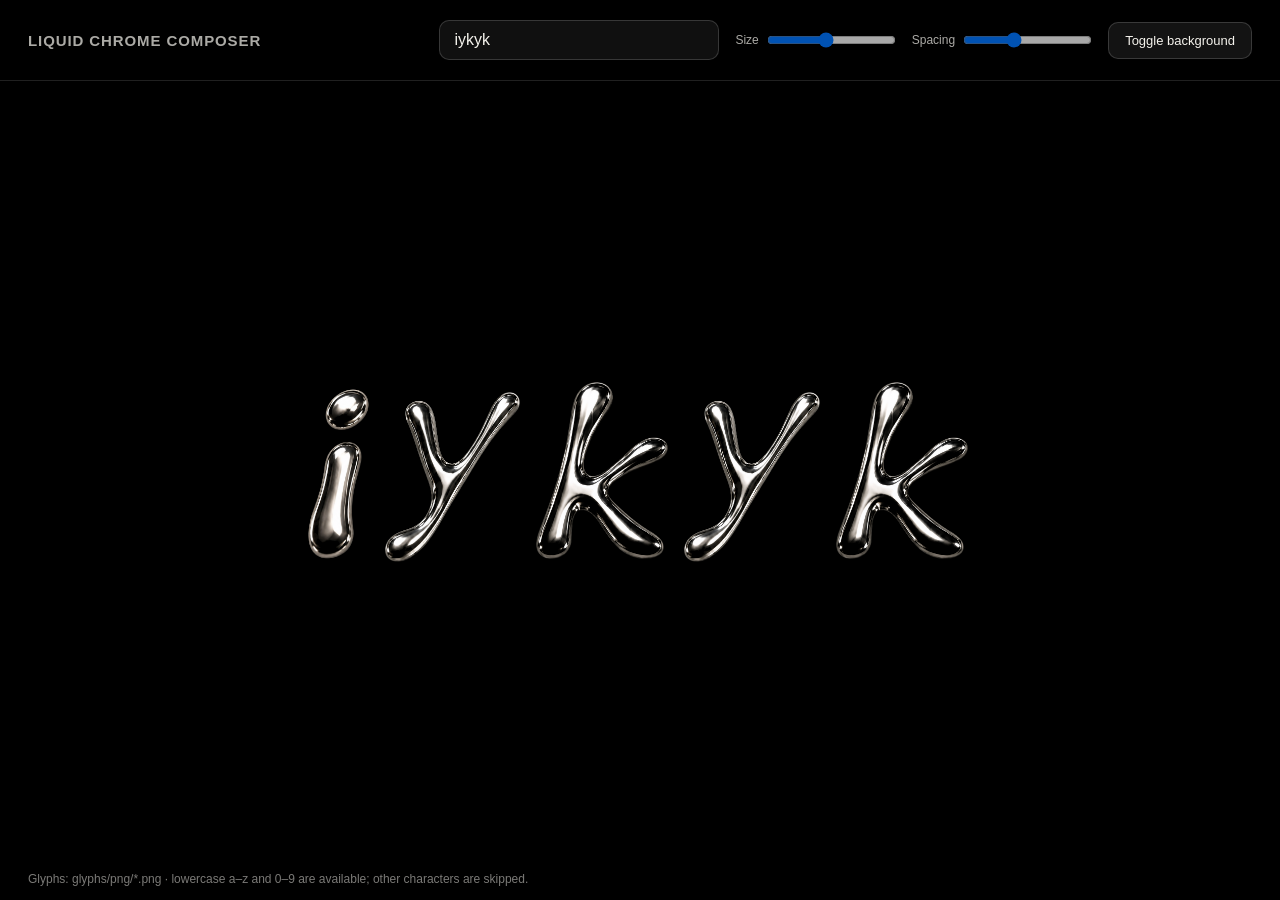
<file: demo/composer.html>
<!DOCTYPE html>
<html lang="en">
<head>
<meta charset="UTF-8">
<meta name="viewport" content="width=device-width, initial-scale=1.0">
<title>Liquid Chrome – PNG Glyph Composer</title>
<style>
  :root {
    --bg: #000000;
    --fg: #f4f2ec;
  }
  * { box-sizing: border-box; margin: 0; padding: 0; }
  body {
    font-family: -apple-system, BlinkMacSystemFont, "Segoe UI", sans-serif;
    background: var(--bg);
    color: var(--fg);
    min-height: 100vh;
    display: flex;
    flex-direction: column;
    transition: background 0.4s ease;
  }
  body.cream {
    --bg: #e8e4dc;
    --fg: #1a1a1a;
  }
  header {
    padding: 20px 28px;
    display: flex;
    flex-wrap: wrap;
    gap: 16px;
    align-items: center;
    border-bottom: 1px solid rgba(128,128,128,0.25);
  }
  header h1 { font-size: 15px; font-weight: 600; letter-spacing: 0.06em; text-transform: uppercase; opacity: 0.7; margin-right: auto; }
  input[type="text"] {
    background: rgba(128,128,128,0.12);
    border: 1px solid rgba(128,128,128,0.35);
    color: inherit;
    border-radius: 10px;
    padding: 10px 14px;
    font-size: 16px;
    width: 280px;
    outline: none;
  }
  input[type="text"]:focus { border-color: rgba(128,128,128,0.7); }
  label { font-size: 12px; opacity: 0.7; display: flex; align-items: center; gap: 8px; }
  button {
    background: rgba(128,128,128,0.15);
    border: 1px solid rgba(128,128,128,0.35);
    color: inherit;
    border-radius: 10px;
    padding: 10px 16px;
    font-size: 13px;
    cursor: pointer;
  }
  button:hover { background: rgba(128,128,128,0.3); }
  main {
    flex: 1;
    display: flex;
    align-items: center;
    justify-content: center;
    padding: 40px;
    overflow: auto;
  }
  #canvas {
    display: flex;
    align-items: flex-end;
    justify-content: center;
    flex-wrap: wrap;
  }
  #canvas img {
    display: block;
    user-select: none;
    -webkit-user-drag: none;
  }
  #canvas .space { display: inline-block; }
  #canvas .missing {
    font-size: 60px;
    opacity: 0.3;
    align-self: center;
  }
  footer { padding: 14px 28px; font-size: 12px; opacity: 0.5; }
</style>
</head>
<body>
<header>
  <h1>Liquid Chrome Composer</h1>
  <input id="text" type="text" value="iykyk" autocomplete="off" spellcheck="false"
         placeholder="type a word… (a-z, 0-9)">
  <label>Size <input id="size" type="range" min="40" max="260" value="140"></label>
  <label>Spacing <input id="spacing" type="range" min="-30" max="60" value="4"></label>
  <button id="toggle">Toggle background</button>
</header>
<main><div id="canvas"></div></main>
<footer>Glyphs: glyphs/png/*.png &middot; lowercase a&ndash;z and 0&ndash;9 are available; other characters are skipped.</footer>
<script>
  // Vertical metrics per glyph — identical to scripts/build_font.py.
  // h: height relative to the base size, dy: shift below the baseline
  // (fraction of base size). dy is derived from the PNG alpha masks
  // (scripts/derive_metrics.py): glyph bodies rest on the baseline,
  // descenders (g j p q y) dip below only as far as their measured tail.
  const METRICS = {
    a: { h: 1.00, dy: 0.02 }, b: { h: 1.45, dy: 0.02 }, c: { h: 1.05, dy: 0.02 },
    d: { h: 1.30, dy: 0.02 }, e: { h: 1.05, dy: 0.02 }, f: { h: 1.55, dy: 0.02 },
    g: { h: 1.35, dy: 0.05 }, h: { h: 1.40, dy: 0.02 }, i: { h: 1.30, dy: 0.02 },
    j: { h: 1.45, dy: 0.03 }, k: { h: 1.35, dy: 0.02 }, l: { h: 1.25, dy: 0.02 },
    m: { h: 1.00, dy: 0.02 }, n: { h: 1.00, dy: 0.02 }, o: { h: 1.05, dy: 0.02 },
    p: { h: 1.30, dy: 0.14 }, q: { h: 1.30, dy: 0.06 }, r: { h: 1.05, dy: 0.02 },
    s: { h: 1.10, dy: 0.02 }, t: { h: 1.40, dy: 0.02 }, u: { h: 1.00, dy: 0.02 },
    v: { h: 1.05, dy: 0.02 }, w: { h: 1.05, dy: 0.02 }, x: { h: 1.10, dy: 0.02 },
    y: { h: 1.30, dy: 0.04 }, z: { h: 0.95, dy: 0.02 },
    0: { h: 1.35, dy: 0.02 }, 1: { h: 1.40, dy: 0.02 }, 2: { h: 1.35, dy: 0.02 },
    3: { h: 1.40, dy: 0.02 }, 4: { h: 1.45, dy: 0.02 }, 5: { h: 1.35, dy: 0.02 },
    6: { h: 1.40, dy: 0.02 }, 7: { h: 1.50, dy: 0.02 }, 8: { h: 1.40, dy: 0.02 },
    9: { h: 1.45, dy: 0.02 }
  };
  const GLYPH_DIR = "../glyphs/png/";

  const canvas = document.getElementById("canvas");
  const textInput = document.getElementById("text");
  const sizeInput = document.getElementById("size");
  const spacingInput = document.getElementById("spacing");

  function render() {
    const base = parseInt(sizeInput.value, 10);
    const spacing = parseInt(spacingInput.value, 10);
    canvas.innerHTML = "";
    for (const ch of textInput.value.toLowerCase()) {
      if (ch === " ") {
        const sp = document.createElement("span");
        sp.className = "space";
        sp.style.width = base * 0.45 + "px";
        canvas.appendChild(sp);
        continue;
      }
      const m = METRICS[ch];
      if (!m) {
        const unknown = document.createElement("span");
        unknown.className = "missing";
        unknown.textContent = ch;
        canvas.appendChild(unknown);
        continue;
      }
      const img = document.createElement("img");
      img.src = GLYPH_DIR + ch + ".png";
      img.alt = ch;
      img.style.height = base * m.h + "px";
      img.style.marginBottom = -base * m.dy + "px";
      img.style.marginRight = spacing + "px";
      canvas.appendChild(img);
    }
  }

  textInput.addEventListener("input", render);
  sizeInput.addEventListener("input", render);
  spacingInput.addEventListener("input", render);
  document.getElementById("toggle").addEventListener("click", () => {
    document.body.classList.toggle("cream");
  });
  render();
</script>
</body>
</html>
</file>
